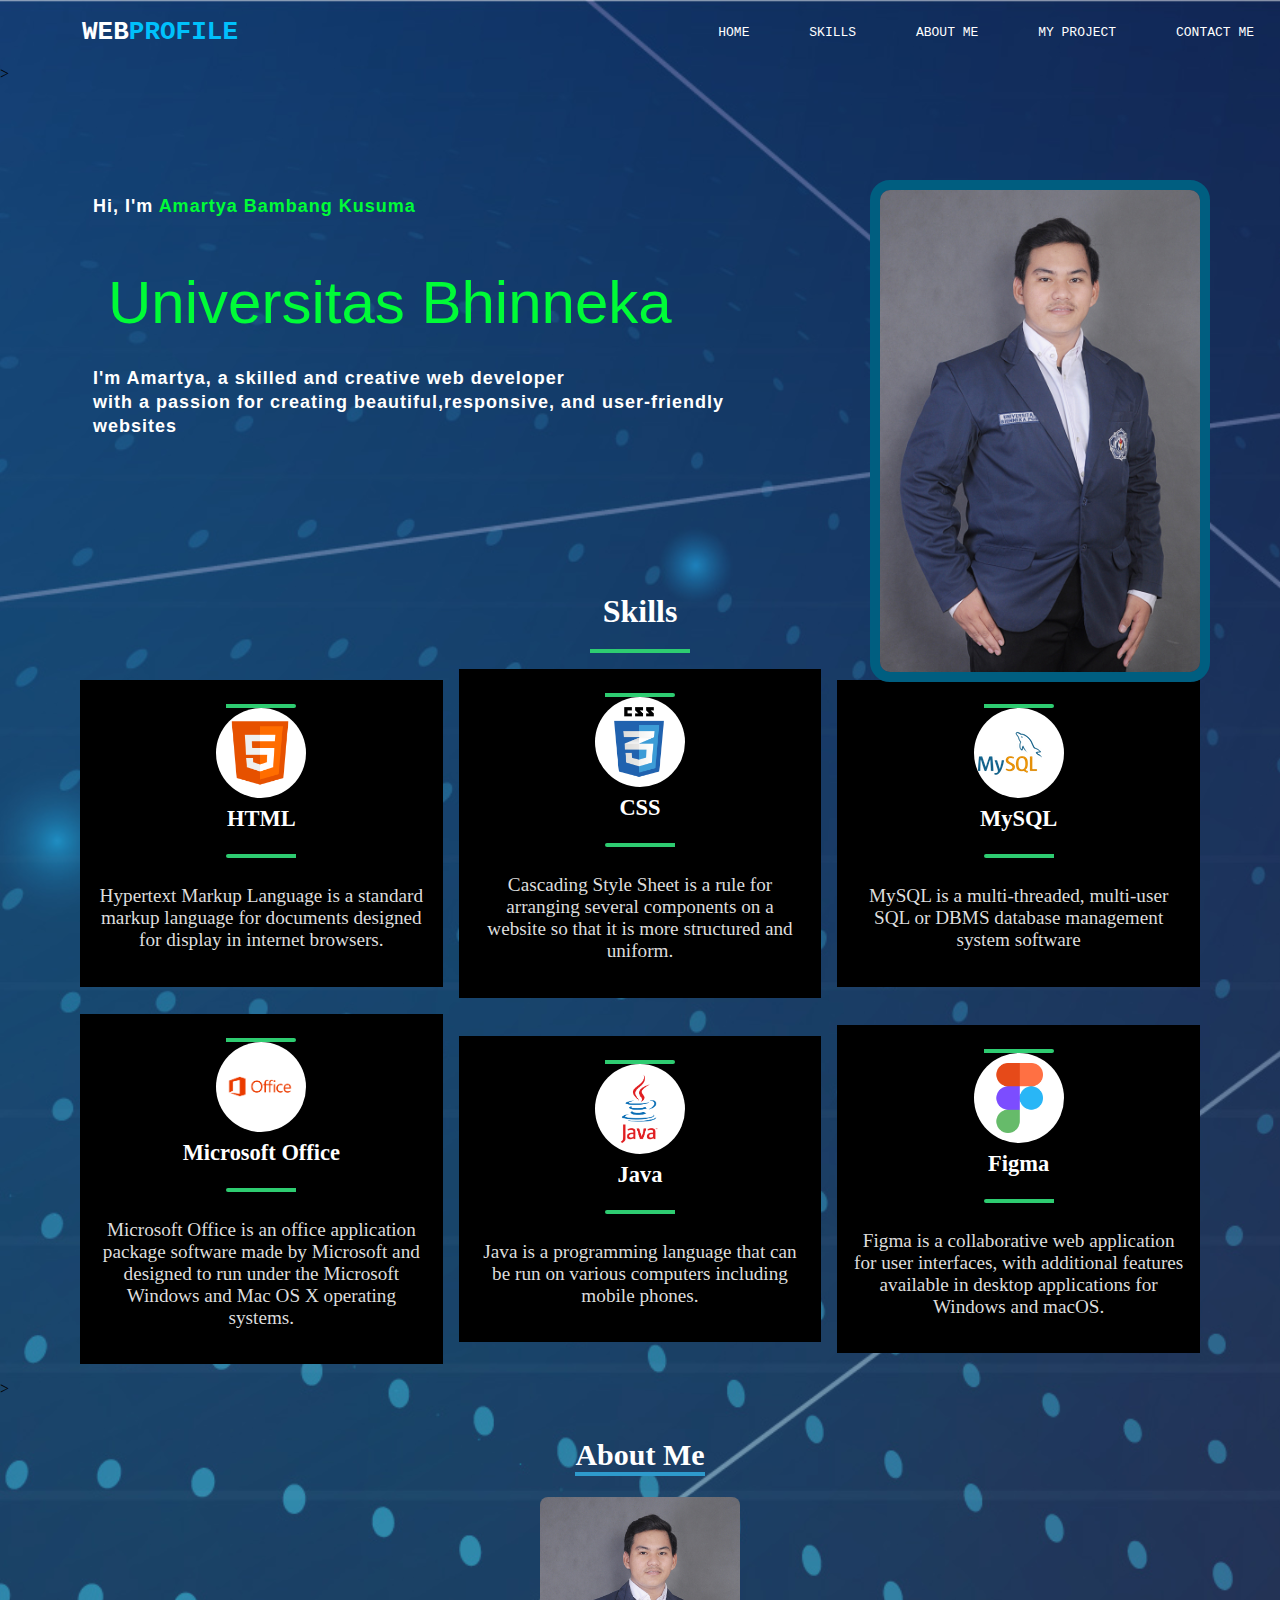
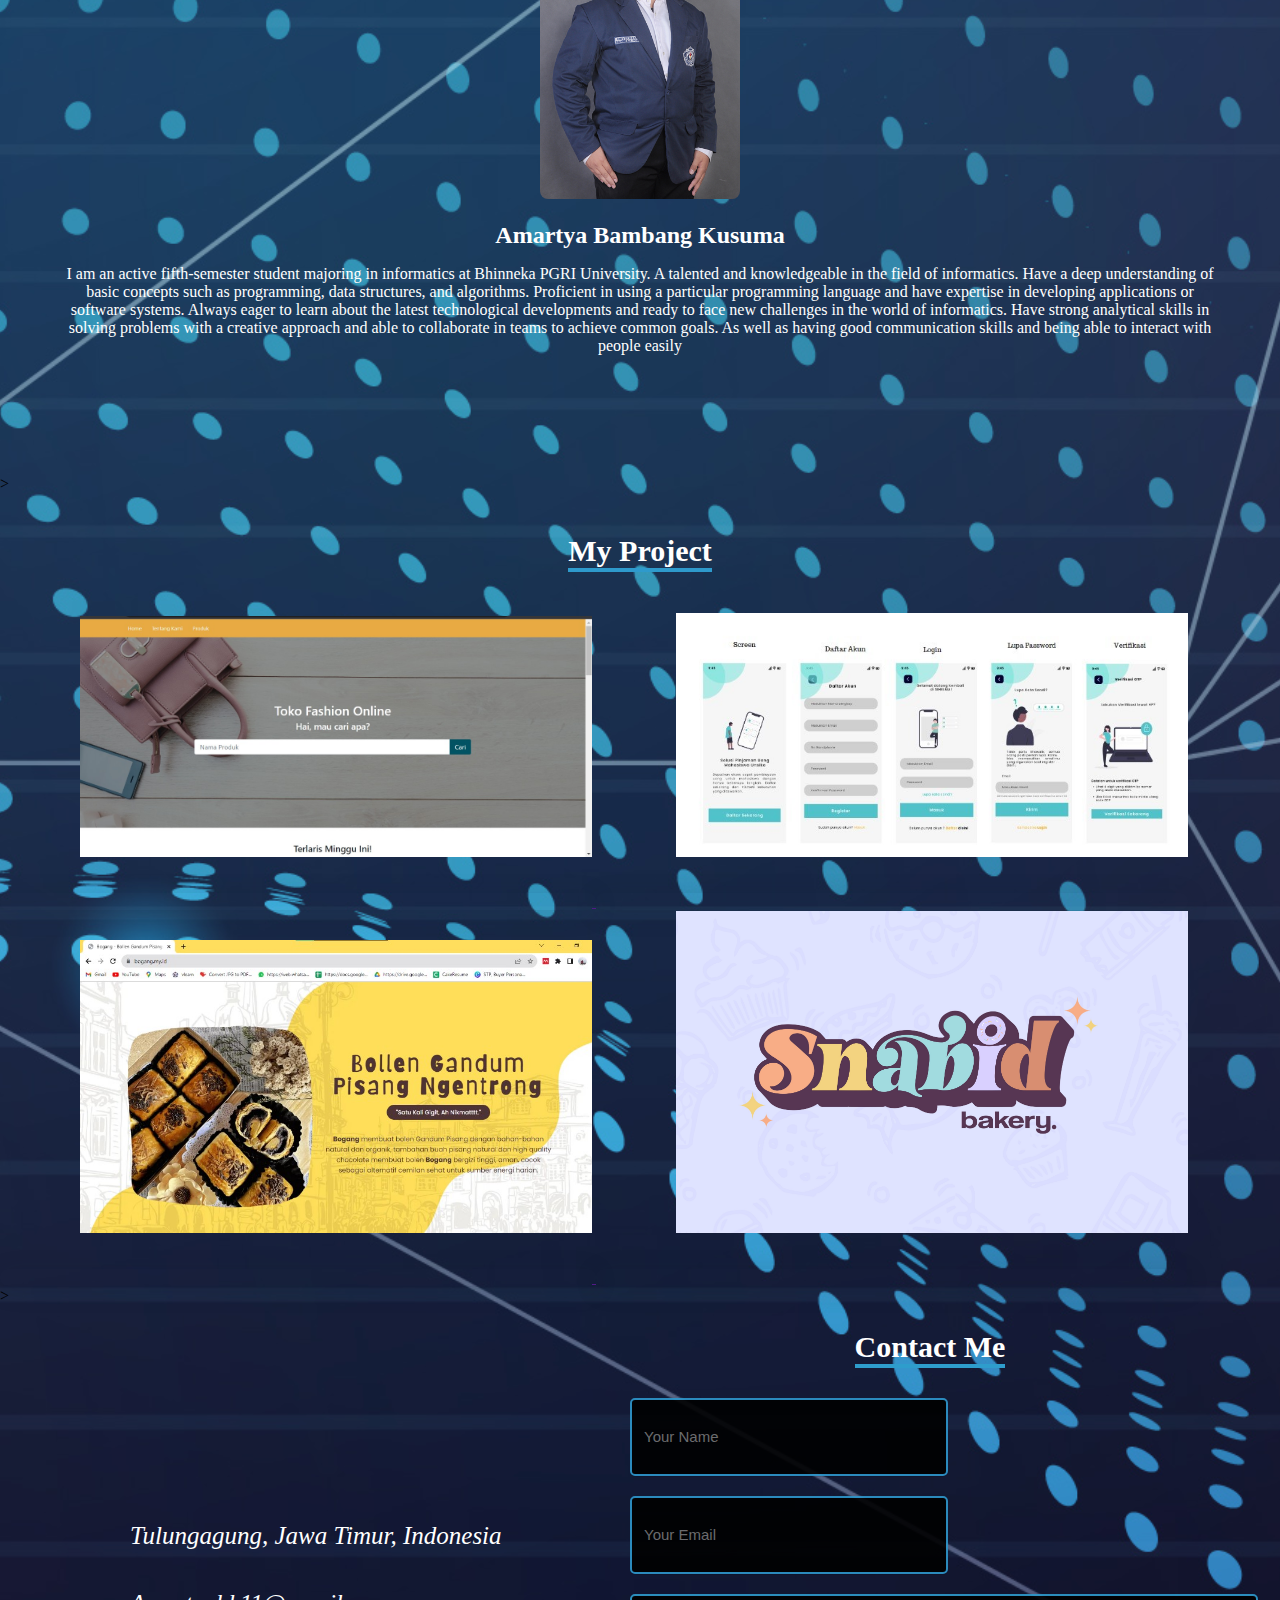
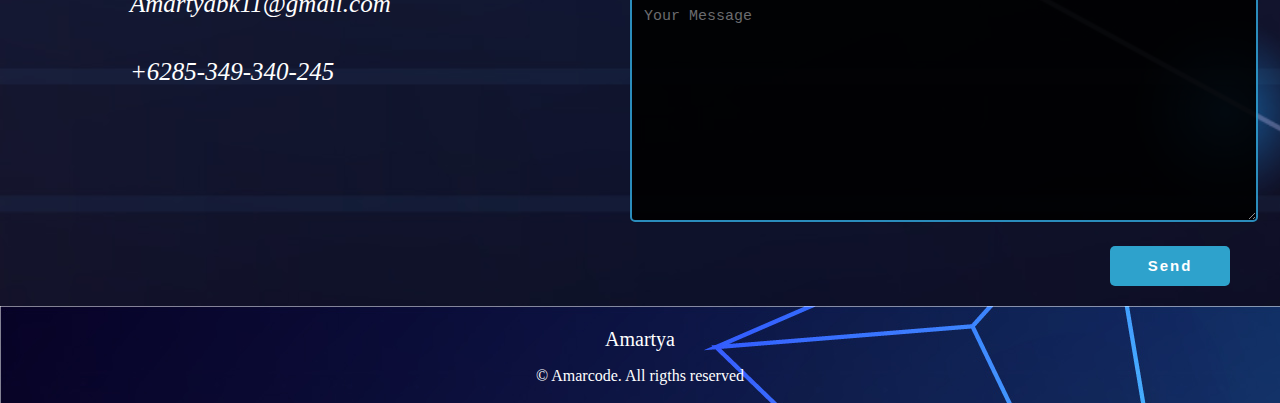
<file: index.html>
<!DOCTYPE html>
<html lang="en">
<head>
    <meta charset="UTF-8">
    <meta name="viewport" content="width=device-width, initial-scale=1.0">
    <title>My Portofolio</title>
    <link rel="stylesheet" href="style.css">
</head>
<body>
    <!--===================== Header ========================-->
    <header>
        <h1 class="logo">WEB<span style="color:rgb(0, 193, 252);">PROFILE</span></h1>
        <nav class="navbar-nav">
            <ul>
                <li><a href="index.html">HOME</a></li>
                <li><a href="Skills.html">SKILLS</a></li>
                <li><a href="about.html">ABOUT ME</a></li>
                <li><a href="myproject.html">MY PROJECT</a></li>
                <li><a href="contact us.html">CONTACT ME</a></li>
            </ul>
        </nav>
    </header>
    <!--==================== Content =====================-->>
    <div class="info">
        <h3>Hi, I'm <span>Amartya Bambang Kusuma</span></h3>
        <div class="wrapper">
            <div class="dynamic-text">
            <li><span>Universitas Bhinneka</span></li>
            <li><span>Informatika</span></li>
            <li><span>Web Development</span></li>
            </div>
        </div>
        <h3>I'm Amartya, a skilled and creative web developer 
            <br> with a passion for creating beautiful,responsive, and user-friendly <br> websites </h3>
        <div class="info-image">
            <img src="gambar/amar1.jpg" alt="gambar">
        </div>
    </div>
    <!---======================= Skill =========================--->
    <div class="title" a href="skills.html">
        <h1>Skills</h1>
    </div>
    <div class="container">
        <div class="skill-box">
            <div class="skill-title">
                <div class="img">
                    <img src="gambar/html.png" alt=""><div class="skill-icon"></div>
                </div>
                <h3>HTML</h3>
            </div>
            <p style="text-align: center">Hypertext Markup Language is a standard markup language for documents designed for display in internet browsers.</p>
        </div>
        <div class="skill-box">
            <div class="skill-title">
                <div class="img">
                    <img src="gambar/css.png" alt=""><div class="skill-icon"></div>
                </div>
                <h3>CSS</h3>
            </div>
            <p style="text-align: center;">Cascading Style Sheet is a rule for arranging several components on a website so that it is more structured and uniform.</p>
        </div>
        <div class="skill-box">
            <div class="skill-title">
                <div class="img">
                    <img src="gambar/mysql.png" alt=""><div class="skill-icon"></div>
                </div>
                <h3>MySQL</h3>
            </div>
            <p style="text-align: center;">MySQL is a multi-threaded, multi-user SQL or DBMS database management system software</p>
        </div>
        <div class="skill-box">
            <div class="skill-title">
                <div class="img">
                    <img src="gambar/Office-Logo.png" alt=""><div class="skill-icon"></div>
                </div>
                <h3>Microsoft Office</h3>
            </div>
            <p style="text-align: center;">Microsoft Office is an office application package software made by Microsoft and designed to run under the Microsoft Windows and Mac OS X operating systems.</p>
        </div>
        <div class="skill-box">
            <div class="skill-title">
                <div class="img">
                    <img src="gambar/java.png" alt=""><div class="skill-icon"></div>
                </div>
                <h3>Java</h3>
            </div>
            <p style="text-align: center;">Java is a programming language that can be run on various computers including mobile phones.</p>
        </div>
        <div class="skill-box">
            <div class="skill-title">
                <div class="img">
                    <img src="gambar/figma.png" alt=""><div class="skill-icon"></div>
                </div>
                <h3>Figma</h3>
            </div>
            <p style="text-align: center;">Figma is a collaborative web application for user interfaces, with additional features available in desktop applications for Windows and macOS.</p>
        </div>
    </div>

    <!---====================== About Us =========================--->>
    <section class="about-us" a href="about.html">
        <h1 a href="about.html">About Me</h1>
        <div class="about__container bd-grid">
            <div class="about__img">
                <img src="gambar/amar1.jpg" alt="">
            </div>
            <div>
                <h2 class="about__subtitle">Amartya Bambang Kusuma</h2>
                <p class="about__text" style="color: #fff;">
                    I am an active fifth-semester student majoring in informatics at Bhinneka PGRI University.
                    A talented and knowledgeable in the field of informatics. Have a deep understanding of basic concepts such as programming, data structures, and algorithms.
                    Proficient in using a particular programming language and have expertise in developing applications or software systems. 
                    Always eager to learn about the latest technological developments and ready to face new challenges in the world of informatics.
                    Have strong analytical skills in solving problems with a creative approach and able to collaborate in teams to achieve common goals.
                    As well as having good communication skills and being able to interact with people easily
                </p>           
            </div>                                   
        </div>
    </section>
    <!---==================== My Project ============================--->>
        <div class="about-us" a href="myproject.html">
            <h1>My Project</h1>
        </div>
        <section class="work section" id="work">
            <div class="work__container bd-grid">
                <a href="" class="work__img">
                    <img src="gambar/projek1.jpg" alt="">
                </a>
                <a href="" class="work__img">
                    <img src="gambar/projek3.jpg" alt="">
                </a>
                <a href="" class="work__img">
                    <img src="gambar/projek5.jpg" alt="">
                </a>
                <a href="" class="work__img">
                    <img src="gambar/projek7.jpg" alt="">
                </a>
            </div>
        </section>
        <!--===================== Contact Us ========================-->>
        <div class="contact-section" a href="contact us.html">
            <div class="contact-info">
                <div><i class="fa-solid fa-map-marker-alt">Tulungagung, Jawa Timur, Indonesia</i></div>
                <div><i class="fa-solid fa-envelope">Amartyabk11@gmail.com</i></div>
                <div><i class="fa-solid fa-phone">+6285-349-340-245</i></div>
            </div>
            <div class="contact-form">
                <h2>Contact Me</h2>
                <form class="contact"action="#" method="post">
                    <input type="text" name="name" class="text-box" placeholder="Your Name" required>
                    <input type="email" name="email" class="text-box" placeholder="Your Email" required>
                    <textarea name="message" rows="5" placeholder="Your Message" required></textarea>
                    <input type="submit" name="submit" class="send-btn" value="Send">
                </form>
            </div>
        </div>
        <!--============================= Footer ===============================-->
        <footer class="footer">
            <p class="footer__title">Amartya</p>
                <div class="footer__social">
                    <a href="#" class="footer__icon"><i class='bx bxl-facebook' ></i></a>
                    <a href="#" class="footer__icon"><i class='bx bxl-instagram' ></i></a>
                    <a href="#" class="footer__icon"><i class='bx bxl-twitter' ></i></a>
                </div>
            <p class="footer__copy">&#169; Amarcode. All rigths reserved</p>
        </footer>
</body>
</html>
</file>
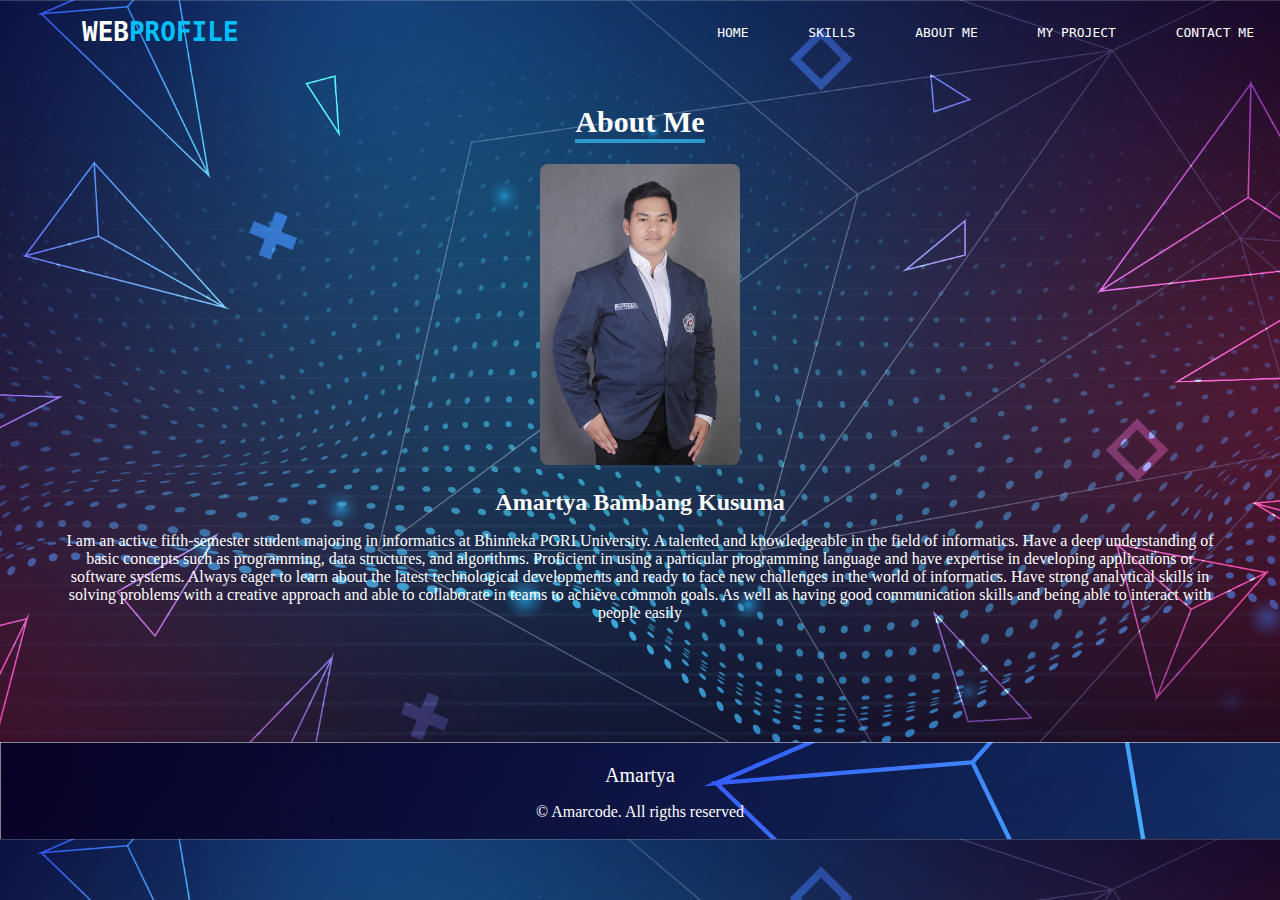
<file: about.html>
<!DOCTYPE html>
<html lang="en">
<head>
    <meta charset="UTF-8">
    <meta name="viewport" content="width=device-width, initial-scale=1.0">
    <title>MY PORTOFOLIO</title>
    <link rel="stylesheet" href="style.css">
</head>
<body>
    <header>
        <h1 class="logo">WEB<span style="color:rgb(0, 193, 252);">PROFILE</span></h1>
        <nav class="navbar-nav">
            <ul>
                <li><a href="index.html">HOME</a></li>
                <li><a href="Skills.html">SKILLS</a></li>
                <li><a href="about.html">ABOUT ME</a></li>
                <li><a href="myproject.html">MY PROJECT</a></li>
                <li><a href="contact us.html">CONTACT ME</a></li>
            </ul>
        </nav>
    </header>
    <section class="about-us" a href="about.html">
        <h1>About Me</h1>
        <div class="about__container bd-grid">
            <div class="about__img">
                <img src="gambar/amar1.jpg" alt="">
            </div>
            <div>
                <h2 class="about__subtitle">Amartya Bambang Kusuma</h2>
                <p class="about__text" style="color: #fff;">
                    I am an active fifth-semester student majoring in informatics at Bhinneka PGRI University.
                    A talented and knowledgeable in the field of informatics. Have a deep understanding of basic concepts such as programming, data structures, and algorithms.
                    Proficient in using a particular programming language and have expertise in developing applications or software systems. 
                    Always eager to learn about the latest technological developments and ready to face new challenges in the world of informatics.
                    Have strong analytical skills in solving problems with a creative approach and able to collaborate in teams to achieve common goals.
                    As well as having good communication skills and being able to interact with people easily
                </p>           
            </div>                                   
        </div>
    </section>
    <footer class="footer">
        <p class="footer__title">Amartya</p>
            <div class="footer__social">
                <a href="#" class="footer__icon"><i class='bx bxl-facebook' ></i></a>
                <a href="#" class="footer__icon"><i class='bx bxl-instagram' ></i></a>
                <a href="#" class="footer__icon"><i class='bx bxl-twitter' ></i></a>
            </div>
        <p class="footer__copy">&#169; Amarcode. All rigths reserved</p>
    </footer>
</body>
</html>
</file>
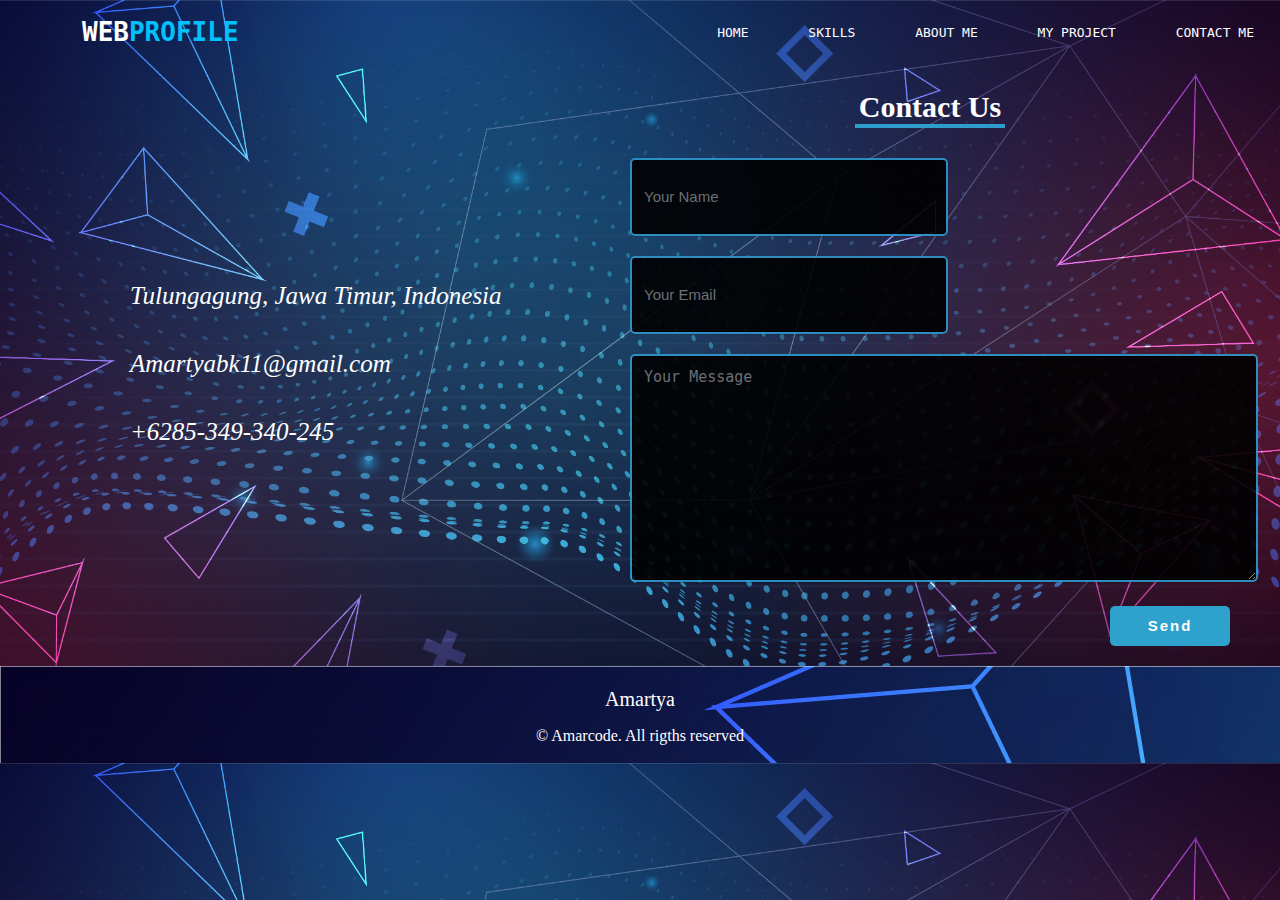
<file: contact us.html>
<!DOCTYPE html>
<html lang="en">
<head>
    <meta charset="UTF-8">
    <meta name="viewport" content="width=device-width, initial-scale=1.0">
    <title>My Portofolio</title>
    <link rel="stylesheet" href="style.css">
</head>
<body>
    <header>
        <h1 class="logo">WEB<span style="color:rgb(0, 193, 252);">PROFILE</span></h1>
        <nav class="navbar-nav">
            <ul>
                <li><a href="index.html">HOME</a></li>
                <li><a href="Skills.html">SKILLS</a></li>
                <li><a href="about.html">ABOUT ME</a></li>
                <li><a href="myproject.html">MY PROJECT</a></li>
                <li><a href="contact us.html">CONTACT ME</a></li>
            </ul>
        </nav>
    </header>
    <div class="contact-section" a href="contact us.html">
        <div class="contact-info">
            <div><i class="fa-solid fa-map-marker-alt">Tulungagung, Jawa Timur, Indonesia</i></div>
            <div><i class="fa-solid fa-envelope">Amartyabk11@gmail.com</i></div>
            <div><i class="fa-solid fa-phone">+6285-349-340-245</i></div>
        </div>
        <div class="contact-form">
            <h2>Contact Us</h2>
            <form class="contact"action="#" method="post">
                <input type="text" name="name" class="text-box" placeholder="Your Name" required>
                <input type="email" name="email" class="text-box" placeholder="Your Email" required>
                <textarea name="message" rows="5" placeholder="Your Message" required></textarea>
                <input type="submit" name="submit" class="send-btn" value="Send">
            </form>
        </div>
    </div>
    <!--===== FOOTER =====-->
    <footer class="footer">
        <p class="footer__title">Amartya</p>
            <div class="footer__social">
                <a href="#" class="footer__icon"><i class='bx bxl-facebook' ></i></a>
                <a href="#" class="footer__icon"><i class='bx bxl-instagram' ></i></a>
                <a href="#" class="footer__icon"><i class='bx bxl-twitter' ></i></a>
            </div>
        <p class="footer__copy">&#169; Amarcode. All rigths reserved</p>
    </footer>
</body>
</html>
</file>
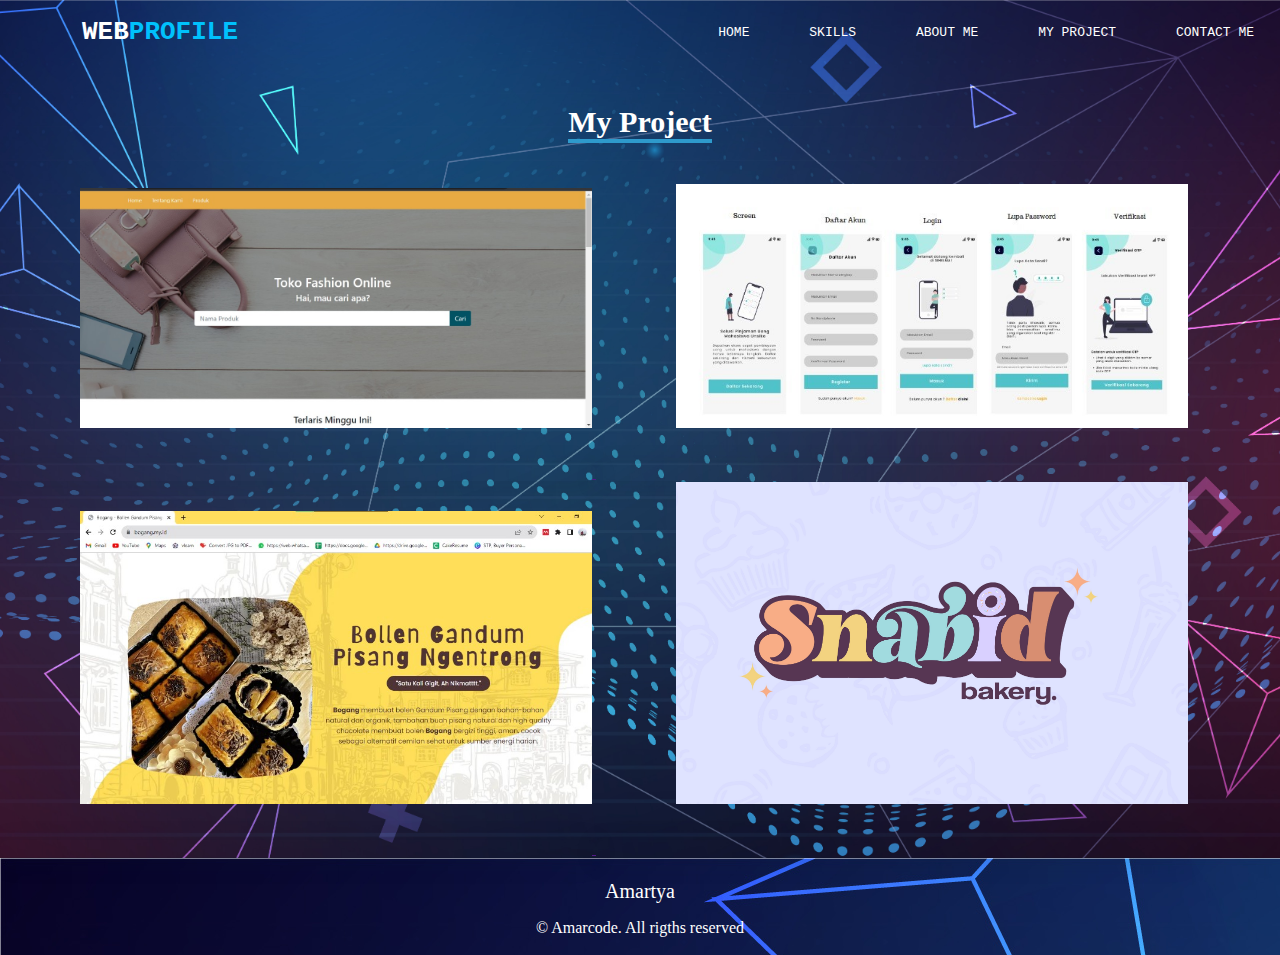
<file: myproject.html>
<!DOCTYPE html>
<html lang="en">
<head>
    <meta charset="UTF-8">
    <meta name="viewport" content="width=device-width, initial-scale=1.0">
    <title>My Portofolio</title>
    <link rel="stylesheet" href="style.css">
</head>
<body>
    <header>
        <h1 class="logo">WEB<span style="color:rgb(0, 193, 252);">PROFILE</span></h1>
        <nav class="navbar-nav">
            <ul>
                <li><a href="index.html">HOME</a></li>
                <li><a href="Skills.html">SKILLS</a></li>
                <li><a href="about.html">ABOUT ME</a></li>
                <li><a href="myproject.html">MY PROJECT</a></li>
                <li><a href="contact us.html">CONTACT ME</a></li>
            </ul>
        </nav>
    </header>
    <div class="about-us">
        <h1 a href="myproject.html">My Project</h1>
    </div>
    <section class="work section" id="work">
        <div class="work__container bd-grid">
            <a href="" class="work__img">
                <img src="gambar/projek1.jpg" alt="">
            </a>
            <a href="" class="work__img">
                <img src="gambar/projek3.jpg" alt="">
            </a>
            <a href="" class="work__img">
                <img src="gambar/projek5.jpg" alt="">
            </a>
            <a href="" class="work__img">
                <img src="gambar/projek7.jpg" alt="">
            </a>
        </div>
    </section>
    <footer class="footer">
        <p class="footer__title">Amartya</p>
            <div class="footer__social">
                <a href="#" class="footer__icon"><i class='bx bxl-facebook' ></i></a>
                <a href="#" class="footer__icon"><i class='bx bxl-instagram' ></i></a>
                <a href="#" class="footer__icon"><i class='bx bxl-twitter' ></i></a>
            </div>
        <p class="footer__copy">&#169; Amarcode. All rigths reserved</p>
    </footer>
</body>
</html>
</file>
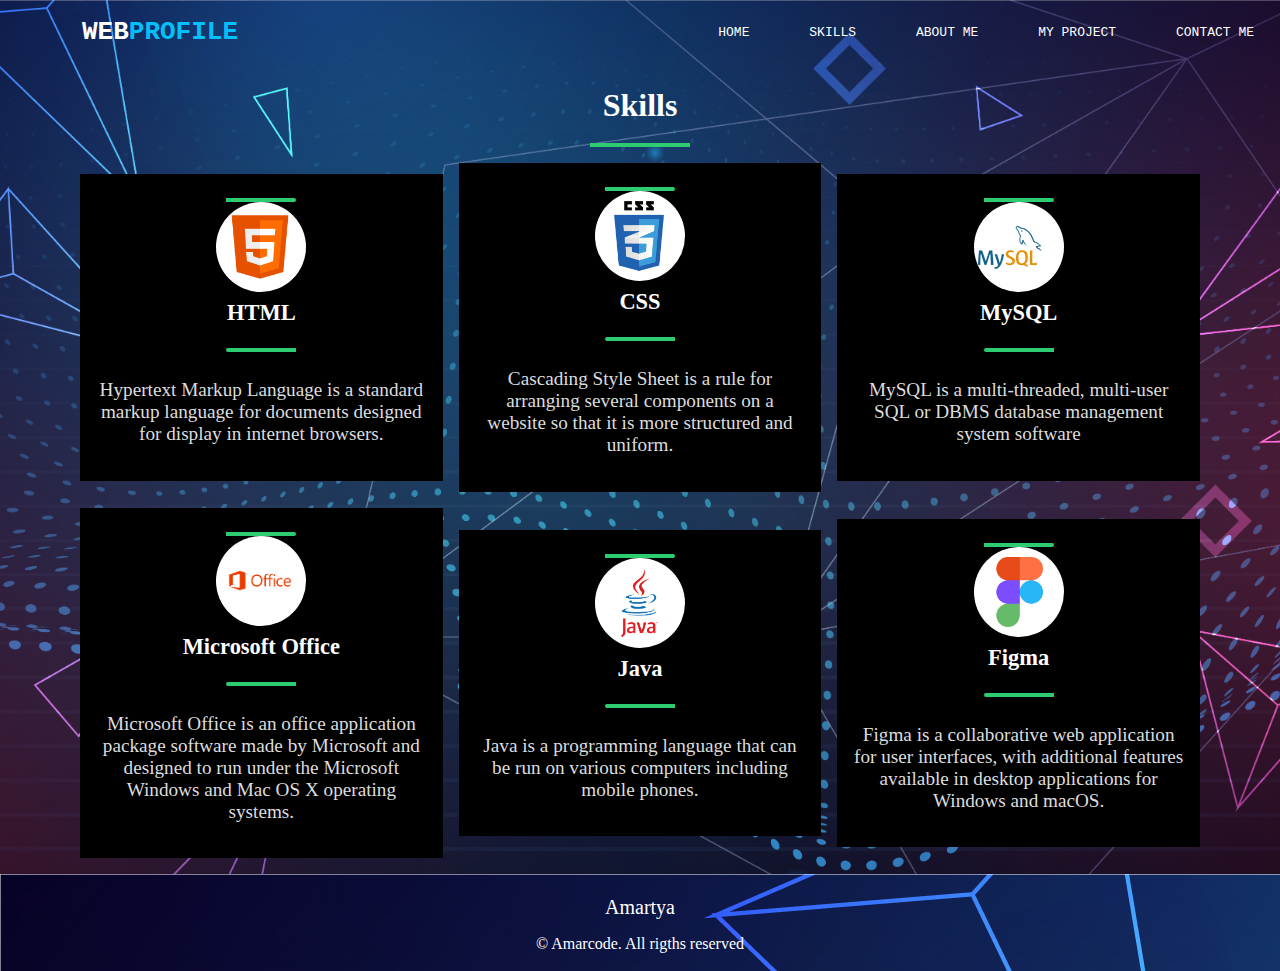
<file: skills.html>
<!DOCTYPE html>
<html lang="en">
<head>
    <meta charset="UTF-8">
    <meta name="viewport" content="width=device-width, initial-scale=1.0">
    <title>My Portofolio</title>
    <link rel="stylesheet" href="style.css">
</head>
<header>
    <h1 class="logo">WEB<span style="color:rgb(0, 193, 252);">PROFILE</span></h1>
    <nav class="navbar-nav">
        <ul>
            <li><a href="index.html">HOME</a></li>
            <li><a href="Skills.html">SKILLS</a></li>
            <li><a href="about.html">ABOUT ME</a></li>
            <li><a href="myproject.html">MY PROJECT</a></li>
            <li><a href="contact us.html">CONTACT ME</a></li>
        </ul>
    </nav>
</header>
    <div class="title">
    <h1 a href="Skills.html">Skills</h1>
    </div>
    <div class="container">
        <div class="skill-box">
            <div class="skill-title">
                <div class="img">
                    <img src="gambar/html.png" alt=""><div class="skill-icon"></div>
                </div>
                <h3>HTML</h3>
            </div>
            <p style="text-align: center">Hypertext Markup Language is a standard markup language for documents designed for display in internet browsers.</p>
        </div>
        <div class="skill-box">
            <div class="skill-title">
                <div class="img">
                    <img src="gambar/css.png" alt=""><div class="skill-icon"></div>
                </div>
                <h3>CSS</h3>
            </div>
            <p style="text-align: center;">Cascading Style Sheet is a rule for arranging several components on a website so that it is more structured and uniform.</p>
        </div>
        <div class="skill-box">
            <div class="skill-title">
                <div class="img">
                    <img src="gambar/mysql.png" alt=""><div class="skill-icon"></div>
                </div>
                <h3>MySQL</h3>
            </div>
            <p style="text-align: center;">MySQL is a multi-threaded, multi-user SQL or DBMS database management system software</p>
        </div>
        <div class="skill-box">
            <div class="skill-title">
                <div class="img">
                    <img src="gambar/Office-Logo.png" alt=""><div class="skill-icon"></div>
                </div>
                <h3>Microsoft Office</h3>
            </div>
            <p style="text-align: center;">Microsoft Office is an office application package software made by Microsoft and designed to run under the Microsoft Windows and Mac OS X operating systems.</p>
        </div>
        <div class="skill-box">
            <div class="skill-title">
                <div class="img">
                    <img src="gambar/java.png" alt=""><div class="skill-icon"></div>
                </div>
                <h3>Java</h3>
            </div>
            <p style="text-align: center;">Java is a programming language that can be run on various computers including mobile phones.</p>
        </div>
        <div class="skill-box">
            <div class="skill-title">
                <div class="img">
                    <img src="gambar/figma.png" alt=""><div class="skill-icon"></div>
                </div>
                <h3>Figma</h3>
            </div>
            <p style="text-align: center;">Figma is a collaborative web application for user interfaces, with additional features available in desktop applications for Windows and macOS.</p>
        </div>
    </div>
    <!--============================= Footer ===============================-->
    <footer class="footer">
        <p class="footer__title">Amartya</p>
            <div class="footer__social">
                <a href="#" class="footer__icon"><i class='bx bxl-facebook' ></i></a>
                <a href="#" class="footer__icon"><i class='bx bxl-instagram' ></i></a>
                <a href="#" class="footer__icon"><i class='bx bxl-twitter' ></i></a>
            </div>
        <p class="footer__copy">&#169; Amarcode. All rigths reserved</p>
    </footer>
</body>
</html>
</file>
<file: style.css>
body{
	margin: 0px;
	padding: 0px;
	background: url(gambar/bg.jpg);
	background-position: center;
	background-size: cover;
}

/*===========================Header================================*/
header{
    color: #fff;
	display: flex;
	align-items: center;
	justify-content: space-between;
	font-family: monospace;
}

.logo{
	margin-left: 82px;
}
/*==========================Navigasi==============================*/
nav {
	color: #fff;
	display: flex;
	justify-content: space-between;
	align-items: right;
}

nav ul {
	list-style: none;
	margin: 0;
	padding: 0;
    float: right;
}
  
nav ul li {
	display: inline-block;
	margin-left: 1rem;
	margin: 0 10px;
}
  
nav ul li:first-child {
	margin-left: 0;
}
  
nav a {
	color: #fff;
	text-decoration: none;
	padding: 0.5rem 1rem;
	border-radius: 0.25rem;
}
  
nav a:hover {
	background-color:#2ecc71;
	color: #333;
}

/*=============================Content===================================*/
.info{
	font-family: 'Lucida Sans', 'Lucida Sans Regular', 'Lucida Grande', 'Lucida Sans Unicode', Geneva, Verdana, sans-serif;
	margin-left: 0 1px;
	margin-top: 10%;
	color: white;
	padding: 92px;
	margin: 1px;
}

.info h1{
	font-size: 65px;
	color: rgb(35,32,30);
}

.info h3{
	font-size: 18px;
	letter-spacing: 1px;
	line-height: 24px;
	margin-bottom: 40px;
}

.info span{
	color: rgb(0, 252, 55);
}

.info-image{
	display: flex;
}

.info-image img{
	width: 25%;
	height: auto;
	position: absolute;
	transition: 0.5s ease;
	border-width: 10px;
	border-style: solid;
	border-color: rgb(0, 94, 128);
	border-radius: 20px;
	left: 68%;
	top: 20%;
	transform: translateX(-30);
}


.info-image:hover img{
	transform: scale(1.1);
}

/*=============================================Skill=================================================*/
.title{
	text-align: center;
	color: #fff;
	padding: 1px;
	position: relative;
}
.title:after{
	content: '';
	position: absolute;
	bottom: 0;
	left: 50%;
	transform: translateX(-50%);
	height: 4px;
	width: 100px;
	background-color: #2ecc71;
}

.container{
	display: grid;
	grid-template-columns: repeat(3, 1fr);
	justify-content: center;
	align-items: center;
	grid-gap: 1rem;
	padding: 1rem 80px;
	font-size: 1.2rem;
}

.skill-box{
	padding: 1rem;
	color: #ddd;
	background-color: black;
}

.skill-title{
	display: flex;
	flex-direction: column;
	align-items: center;
	padding: 0.5rem;
	margin-bottom: 0.5rem;
}

.img{
	width: 90px;
	height: 90px;
	position: relative;
	border-radius: 45px;
	background-color: #fff;
	display: flex;
	justify-content: center;
	align-items: center;
	transform: .5s;
}

.img img{
	width: 80px;
	height: auto;
	margin-left: 4px;
}


.skill-title h3{
	color: #fff;
	margin-top: 0.5rem;
}
.skill-title::after{
	content: '';
	bottom: 0;
	right: 50%;
	width: 70px;
	height: 4px;
	border-radius: 2px 0 0 2px;
	background-color: #2ecc71;
	transition: .5s;
}
.skill-title::before{
	content: '';
	bottom: 0;
	right: 50%;
	width: 70px;
	height: 4px;
	border-radius: 0 2px 2px 0;
	background-color: #2ecc71;
}
.skill-box:hover > .skill-title:after, .skill-box:hover > .skill-title:before{
	width: 35px;
}
.skill-box:hover .img{
	transform: translateY(-10px);
}
.skill-icon{
	width: 50px;
}
/*=====================================About Us====================================================*/
.about__container {
  row-gap: 2rem;
  text-align: center;
}

.about__subtitle {
  margin-bottom: var(--mb-2);
  color: #fff;
}

.about__img {
  justify-self: center;
}

.about__img img {
  width: 200px;
  border-radius: .5rem;
}
/*======================================My Project=============================================*/
.about-us{
	width: 90%;
	display: flex;
	justify-content: center;
	align-items: center;
	flex-direction: column;
	text-align: center;
	margin: 20px auto;
	color: #fff;
}

.about-us h1{
	font-size: 30px;
	color: #fff;
	margin-bottom: 25px;
	position: relative;
	
}

.about-us h1:after{
	content: "";
	position: absolute;
	width: 100%;
	height: 4px;
	display: block;
	margin: 0 auto;
	background-color: #2e9acc;
}

.about__text{
	margin-bottom: 100px;
}

.about-content{
	color: #fff;
}

.work__container {
	row-gap: 2rem;
}
  
.work__img {
	box-shadow: 0px 4px 25px rgba(14, 36, 49, 0.15);
	border-radius: .5rem;
	overflow: hidden;
}
  
.work__img img {
	transition: 1s;
	width: 40%;
	height: auto;
	margin-left: 80px;
	margin-bottom: 50px;
}
  
.work__img img:hover {
	transform: scale(1.1);
}


/*======================================Contact Us==========================================*/
.contact-section{
	width: 100%;
	display: flex;
	justify-content: center;
	align-items: center;
}

.contact-info{
	color: #fff;
	max-width: 500px;
	line-height: 65px;
	padding-left: 50px;
	font-size: 18px;
	margin-left: 80px;
}
.contact-info i{
	margin-right: 20px;
	font-size: 25px;
}
.contact-form{
	max-width: 700px;
	margin-right: 50px;
}
.contact-info, .contact-form{
	flex: 1;
}

.contact-form h2{
	color: #fff;
	text-align: center;
	font-size: 30px;
	margin-bottom: 30px;
}
.contact-form h2:after{
	content: "";
	width: 25%;
	height: 4px;
	display: block;
	margin: 0 auto;
	background-color: #2e9dcc;
}

.contact-form .text-box{
	background: #000;
	color: #fff;
	border: none;
	width: calc(50% - 10px);
	height: 50px;
	padding: 12px;
	font-size: 15px;
	border-radius: 5px;
	box-shadow: 0 1px rgba(0, 0, 0, 0.1);
	margin-bottom: 20px;
	opacity: 0.9;
	border-width: 2px;
	border-style: solid;
	border-color: #2e97cc;
}

.contact-form .text-box:first-child{
	margin-right: 15px;
}

.contact-form textarea{
	background: #000;
	color: #fff;
	border: none;
	width: 100%;
	padding: 12px;
	font-size: 15px;
	min-height: 200px;
	max-height: 400px;
	resize: vertical;
	border-radius: 5px;
	box-shadow: 0 1px 1px rgba(0, 0, 0,0.1);
	margin-bottom: 20px;
	opacity: 0.9;
	border-width: 2px;
	border-style: solid;
	border-color: #2e9acc;
}

.contact-form .send-btn{
	float: right;
	background: #2ea2cc;
	color: #fff;
	border: none;
	width: 120px;
	height: 40px;
	font-size: 15px;
	font-weight: 600;
	letter-spacing: 2px;
	border-radius: 5px;
	margin-bottom: 20px;
}

.contact-form .send-btn:hover{
	background: rgb(0, 60, 128);
}

/* ===== FOOTER =====*/
.footer {
	background: url(gambar/bg.jpg);
	color: #fff;
	text-align: center;
	font-weight: var(--font-semi);
	padding: 2px;
  }
  
  .footer__title {
	font-size: 20px;
	margin-bottom: 1px;
  }
  
  .footer__social {
	margin-bottom: 1px;
  }
  
  .footer__icon {
	font-size: 1.5rem;
	color: #fff;
	margin: 0 var(--mb-2);
  }
  
  .footer__copy {
	font-size: var(--smaller-font-size);
  }

  /*===========================Wrapper====================================*/
.wrapper .dynamic-text{
	margin-left: 15px;
	height: 90px;
	line-height: 90px;
	overflow: hidden;
}

.dynamic-text li{
	list-style: none;
	font-size: 60px;
	font-weight: 500;
	position: relative;
	top:0;
	animation: slide 8s steps(4) infinite;
}

@keyframes slide{
	100%{
		top: -360px;
	}
}

.dynamic-text li span{
	position: relative;
	margin: 5px 0;
	line-height: 0px;
}


.dynamic-text li span::after{
	content: '';
	position: absolute;
	left: 0;
	height: 78px;
	width: 100%;
	animation: typing 3 s steps(14) infinite;
}

@keyframes typing{
	20%,
	60% {
		left: calc(100% + 30px);
	}

	100%{
		left: 10px;
	}
}
</file>
